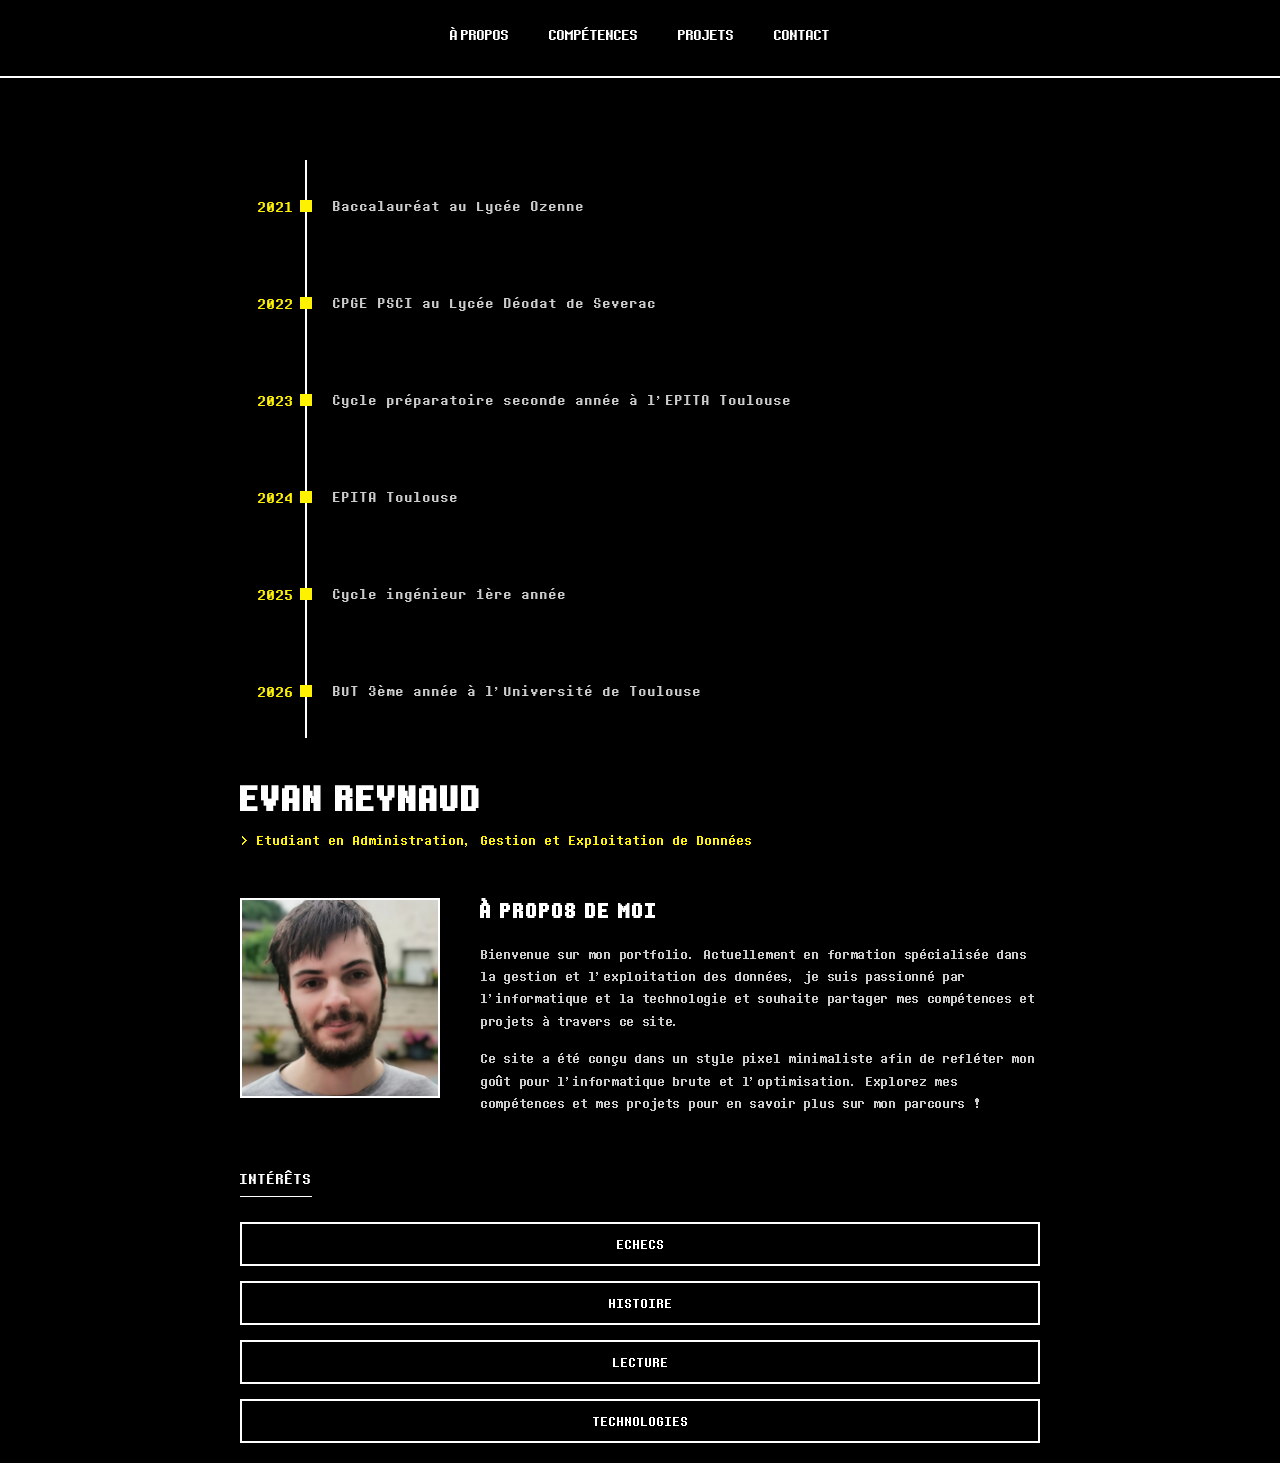
<file: index.html>
<!DOCTYPE html>
<html lang="fr">
<head>
    <meta charset="UTF-8">
    <meta name="viewport" content="width=device-width, initial-scale=1.0">
    <title>Evan Reynaud | À propos</title>
    <link rel="stylesheet" href="style.css">
</head>
<body>
    <nav class="navbar">
        <a href="index.html">À propos</a>
        <a href="competences.html">Compétences</a>
        <a href="projets.html">Projets</a>
        <a href="contact.html">Contact</a>
    </nav>
    <div class="container">
        <div class="main-page-wrapper">
            <aside class="timeline-column">
                <ul class="timeline">
                    <li class="timeline-item"><span class="timeline-year">2021</span><div class="timeline-text">Baccalauréat au Lycée Ozenne</div></li>
                    <li class="timeline-item"><span class="timeline-year">2022</span><div class="timeline-text">CPGE PSCI au Lycée Déodat de Severac</div></li>
                    <li class="timeline-item"><span class="timeline-year">2023</span><div class="timeline-text">Cycle préparatoire seconde année à l'EPITA Toulouse</div></li>
                    <li class="timeline-item"><span class="timeline-year">2024</span><div class="timeline-text">EPITA Toulouse</div></li>
                    <li class="timeline-item"><span class="timeline-year">2025</span><div class="timeline-text">Cycle ingénieur 1ère année</div></li>
                    <li class="timeline-item"><span class="timeline-year">2026</span><div class="timeline-text">BUT 3ème année à l'Université de Toulouse</div></li>
                </ul>
            </aside>
            <div class="center-content-block">
                <header class="hero-section">
                    <h1 class="hero-title">Evan Reynaud</h1>
                    <p class="hero-subtitle">&gt; Etudiant en Administration, Gestion et Exploitation de Données</p>
                </header>
                <main class="about-layout">
                    <div class="photo-wrapper">
                        <img src="images/photo.png" alt="[ Photo Evan ]" onerror="this.style.display='none';">
                    </div>
                    <div class="about-text-box">
                        <h2>À propos de moi</h2>
                        <p class="description">Bienvenue sur mon portfolio. Actuellement en formation spécialisée dans la gestion et l'exploitation des données, je suis passionné par l'informatique et la technologie et souhaite partager mes compétences et projets à travers ce site.</p>
                        <p class="description">Ce site a été conçu dans un style pixel minimaliste afin de refléter mon goût pour l'informatique brute et l'optimisation. Explorez mes compétences et mes projets pour en savoir plus sur mon parcours !</p>
                    </div>
                </main>
            </div>
            <aside class="interests-column">
                <div class="category-title">INTÉRÊTS</div>
                <div class="interests-btn-stack">
                    <div class="interest-btn" data-tooltip="* Je joue aux échecs à un niveau avancé (1800 ELO) en ligne et en club.">Echecs</div>
                    <div class="interest-btn" data-tooltip="* J'étudie l'histoire dans mon temps libre et publie des récits d'uchronies en ligne.">Histoire</div>
                    <div class="interest-btn" data-tooltip="* Je raffole de livres en tout genres, notamment les romans de science-fiction.">Lecture</div>
                    <div class="interest-btn" data-tooltip="* Je porte un grand intérêt à suivre attentivement le développement des technologies émergentes.">Technologies</div>
                </div>
            </aside>
        </div>
    </div>
    <div id="modal-overlay" class="modal-overlay">
    <div class="modal-box">
        <p id="modalMessage" class="modal-text"></p> 
        <button class="modal-close-btn" id="closeModalBtn">Fermer</button>
    </div>
</div>
    <script>
document.addEventListener('DOMContentLoaded', () => {
    const modal = document.querySelector('.modal-overlay');
    const modalMessage = modal.querySelector('.modal-text'); 
    const closeBtn = document.querySelector('.modal-close-btn');
    const interestButtons = document.querySelectorAll('.interest-btn');
    interestButtons.forEach(button => {
        button.addEventListener('click', () => {
            const title = button.textContent.trim();
            const text = button.getAttribute('data-tooltip');
            if (modalMessage) {
                modalMessage.innerHTML = `<strong>${title}</strong><br><br>${text}`;
                modal.classList.add('active');
            } else {
                console.error("Erreur : La classe .modal-text est introuvable dans le HTML !");
            }
        });
    });
    closeBtn.addEventListener('click', () => {
        modal.classList.remove('active');
    });
    modal.addEventListener('click', (e) => {
        if (e.target === modal) {
            modal.classList.remove('active');
        }
    });
});
</script>
</body>
</html>
</file>
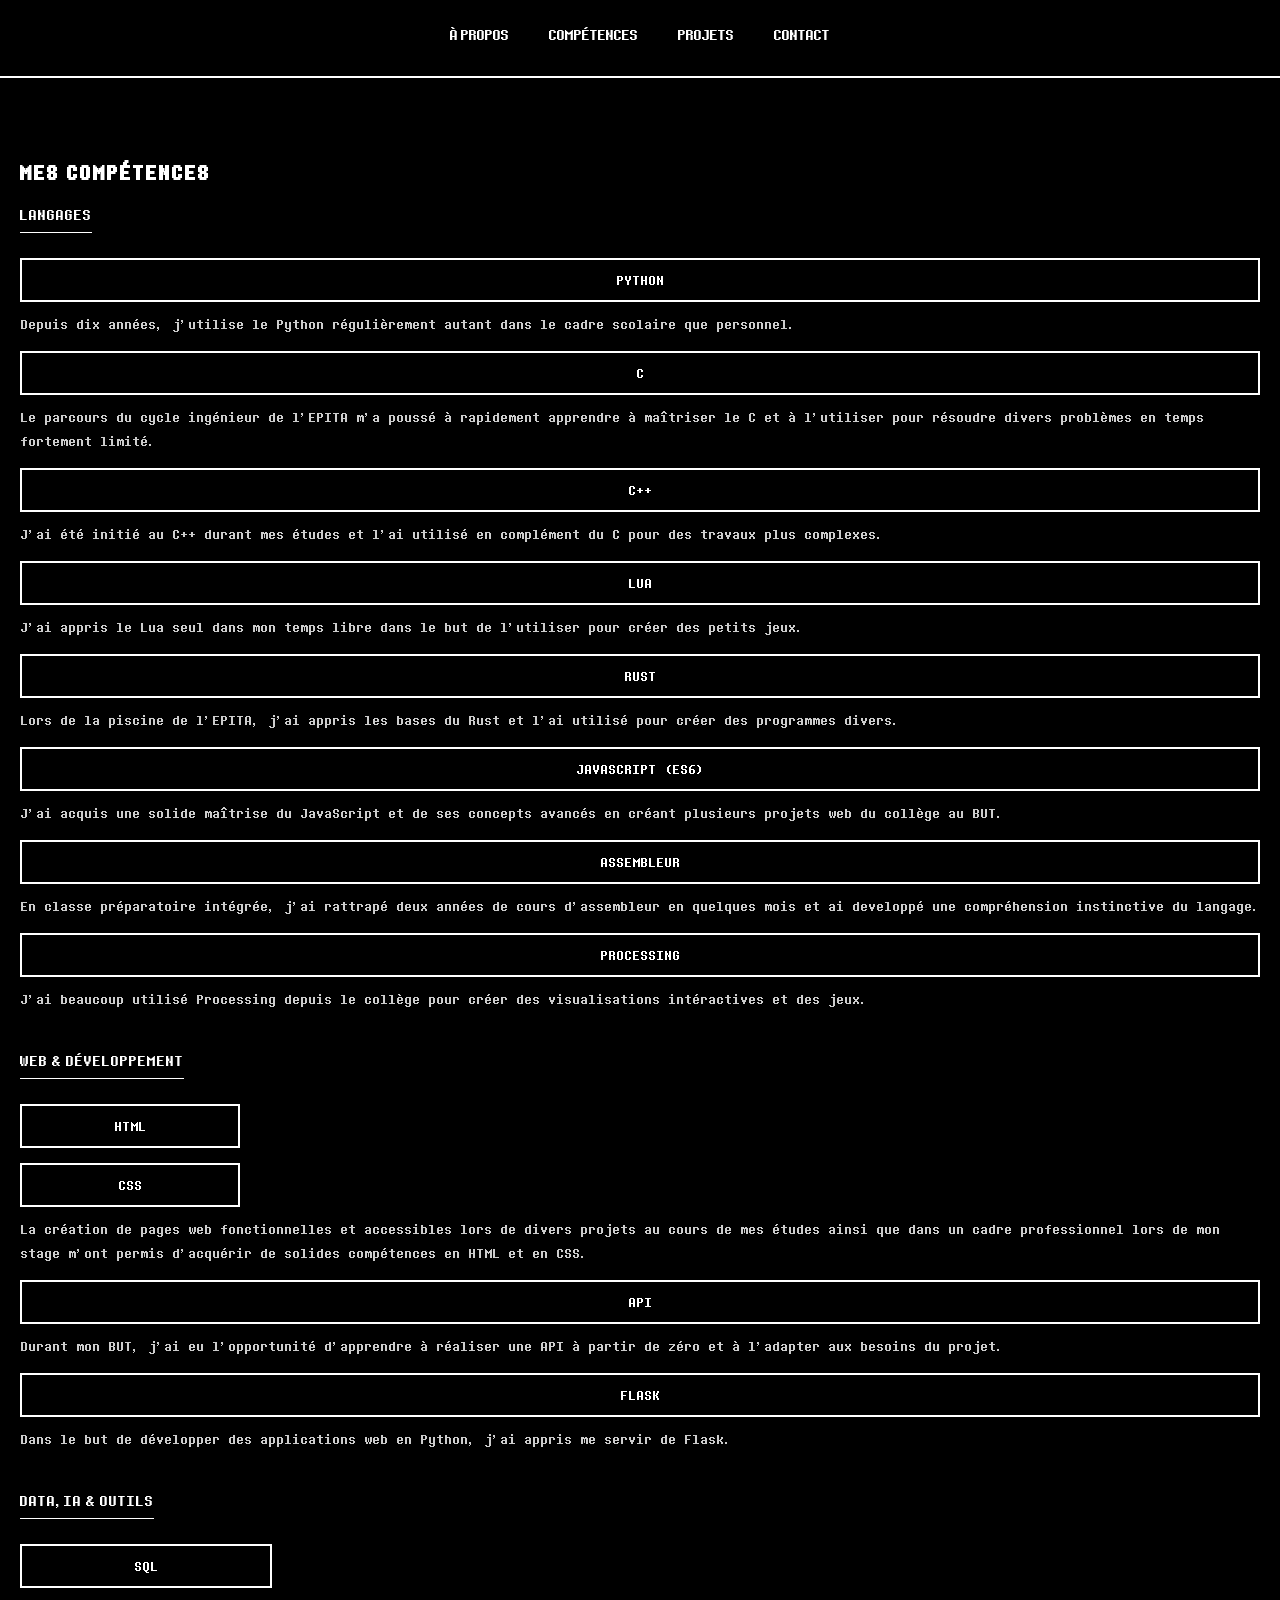
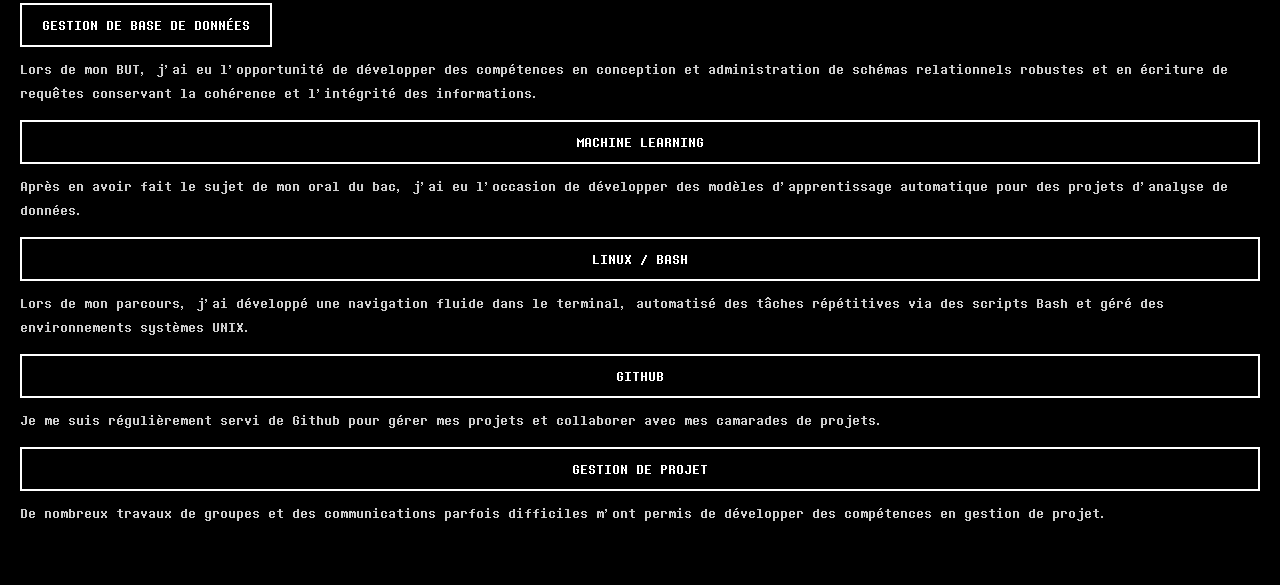
<file: competences.html>
<!DOCTYPE html>
<html lang="fr">
<head>
    <meta charset="UTF-8">
    <meta name="viewport" content="width=device-width, initial-scale=1.0">
    <title>Evan Reynaud | Compétences</title>
    <link rel="stylesheet" href="style.css">
</head>
<body>
    <nav class="navbar">
        <a href="index.html">À propos</a>
        <a href="competences.html">Compétences</a>
        <a href="projets.html">Projets</a>
        <a href="contact.html">Contact</a>
    </nav>
    <div class="container">
        <section>
            <h2>MES COMPÉTENCES</h2>
            <div class="category-section">
                <div class="category-title">LANGAGES</div>
                <div class="skills-grid">
                    <div class="skill-row">
                        <a href="projets.html?tag=Python" class="skill-btn" data-tooltip="Le Python est un langage de programmation interprété et multiparadigme.">Python</a>
                        <span class="skill-desc">Depuis dix années, j'utilise le Python régulièrement autant dans le cadre scolaire que personnel.</span>
                    </div>
                    <div class="skill-row">
                        <a href="projets.html?tag=C" class="skill-btn" data-tooltip="Le C est un langage de programmation impératif, généraliste et de bas niveau.">C</a>
                        <span class="skill-desc">Le parcours du cycle ingénieur de l'EPITA m'a poussé à rapidement apprendre à maîtriser le C et à l'utiliser pour résoudre divers problèmes en temps fortement limité.</span>
                    </div>
                    <div class="skill-row">
                        <a href="projets.html?tag=C++" class="skill-btn" data-no-project="true" data-tooltip="Le C++ est un langage de programmation compilé orienté objet de haut niveau.">C++</a>
                        <span class="skill-desc">J'ai été initié au C++ durant mes études et l'ai utilisé en complément du C pour des travaux plus complexes.</span>
                    </div>
                    <div class="skill-row">
                        <a href="projets.html?tag=Lua" class="skill-btn" data-no-project="true" data-tooltip="Le Lua est un langage de programmation libre et embeddable.">Lua</a>
                        <span class="skill-desc">J'ai appris le Lua seul dans mon temps libre dans le but de l'utiliser pour créer des petits jeux.</span>
                    </div>
                    <div class="skill-row">
                        <a href="projets.html?tag=Rust" class="skill-btn" data-no-project="true" data-tooltip="Le Rust est un langage de programmation compilé multi-paradigme.">Rust</a>
                        <span class="skill-desc">Lors de la piscine de l'EPITA, j'ai appris les bases du Rust et l'ai utilisé pour créer des programmes divers.</span>
                    </div>
                    <div class="skill-row">
                        <a href="projets.html?tag=JavaScript" class="skill-btn" data-tooltip="Le JavaScript est un langage de programmation interprété, souvent utilisé pour le développement web.">JavaScript (ES6)</a>
                        <span class="skill-desc">J'ai acquis une solide maîtrise du JavaScript et de ses concepts avancés en créant plusieurs projets web du collège au BUT.</span>
                    </div>
                    <div class="skill-row">
                        <a href="projets.html?tag=Assembleur" class="skill-btn" data-no-project="true" data-tooltip="L'Assembleur est un langage de programmation de bas niveau.">Assembleur</a>
                        <span class="skill-desc">En classe préparatoire intégrée, j'ai rattrapé deux années de cours d'assembleur en quelques mois et ai developpé une compréhension instinctive du langage.</span>
                    </div>
                    <div class="skill-row">
                        <a href="projets.html?tag=Processing" class="skill-btn" data-no-project="true" data-tooltip="Le Processing est un langage de programmation axé sur la création graphique.">Processing</a>
                        <span class="skill-desc">J'ai beaucoup utilisé Processing depuis le collège pour créer des visualisations intéractives et des jeux.</span>
                    </div>
                </div>
            </div>
            <div class="category-section">
                <div class="category-title">WEB & DÉVELOPPEMENT</div>
                <div class="skills-grid">
                    <div class="skill-row">
                        <div class="skill-btn-stack">
                            <a href="projets.html?tag=HTML" class="skill-btn" data-tooltip="Le HTML est un langage de balisage utilisé pour écrire les pages web.">HTML</a>
                            <a href="projets.html?tag=CSS" class="skill-btn" data-tooltip="Le CSS est un langage de style utilisé pour designer les pages web.">CSS</a>
                        </div>
                        <span class="skill-desc">La création de pages web fonctionnelles et accessibles lors de divers projets au cours de mes études ainsi que dans un cadre professionnel lors de mon stage m'ont permis d'acquérir de solides compétences en HTML et en CSS.</span>
                    </div>
                    <div class="skill-row">
                        <a href="projets.html?tag=API" class="skill-btn" data-tooltip="Une API est une interface logicielle qui permet de connecter des logiciels ou services.">API</a>
                        <span class="skill-desc">Durant mon BUT, j'ai eu l'opportunité d'apprendre à réaliser une API à partir de zéro et à l'adapter aux besoins du projet.</span>
                    </div>
                    <div class="skill-row">
                        <a href="projets.html?tag=Flask" class="skill-btn" data-tooltip="Flask est un framework Python pour le développement web.">Flask</a>
                        <span class="skill-desc">Dans le but de développer des applications web en Python, j'ai appris me servir de Flask.</span>
                    </div>
                </div>
            </div>
            <div class="category-section">
                <div class="category-title">DATA, IA & OUTILS</div>
                <div class="skills-grid">
                    <div class="skill-row">
                        <div class="skill-btn-stack">
                            <a href="projets.html?tag=SQL" class="skill-btn" data-tooltip="Langage de requêtage pour interagir avec les données.">SQL</a>
                            <a href="projets.html?tag=Gestion de base de données" class="skill-btn" data-tooltip="Modélisation, architecture et administration des SGBD.">Gestion de base de données</a>
                        </div>
                        <span class="skill-desc">Lors de mon BUT, j'ai eu l'opportunité de développer des compétences en conception et administration de schémas relationnels robustes et en écriture de requêtes conservant la cohérence et l'intégrité des informations.</span>
                    </div>
                    <div class="skill-row">
                        <a href="projets.html?tag=Machine learning" class="skill-btn" data-tooltip="Technique d'apprentissage automatique utilisées pour analyser et prédire à partir de données.">Machine learning</a>
                        <span class="skill-desc">Après en avoir fait le sujet de mon oral du bac, j'ai eu l'occasion de développer des modèles d'apprentissage automatique pour des projets d'analyse de données.</span>
                    </div>
                    <div class="skill-row">
                        <a href="projets.html?tag=Linux/Bash" class="skill-btn" data-tooltip="Système d'exploitation et scripting en ligne de commande.">Linux / Bash</a>
                        <span class="skill-desc">Lors de mon parcours, j'ai développé une navigation fluide dans le terminal, automatisé des tâches répétitives via des scripts Bash et géré des environnements systèmes UNIX.</span>
                    </div>
                    <div class="skill-row">
                        <a href="projets.html?tag=Github" class="skill-btn" data-tooltip="Plateforme de gestion de projets et de collaboration pour développeurs.">Github</a>
                        <span class="skill-desc">Je me suis régulièrement servi de Github pour gérer mes projets et collaborer avec mes camarades de projets.</span>
                    </div>
                    <div class="skill-row">
                        <a href="projets.html?tag=Gestion de projet" class="skill-btn" data-tooltip="Méthodes d'organisation et de travail en groupe.">Gestion de projet</a>
                        <span class="skill-desc">De nombreux travaux de groupes et des communications parfois difficiles m'ont permis de développer des compétences en gestion de projet.</span>
                    </div>
                </div>
            </div>
        </section>
    </div>
    <div class="modal-overlay" id="customModal">
        <div class="modal-box">
            <p class="modal-text" id="modalMessage">Il n'y a pas encore de projet associé à cette compétence.</p>
            <button class="modal-close-btn" id="closeModalBtn">Fermer</button>
        </div>
    </div>
    <script>
        document.addEventListener('DOMContentLoaded', () => {
            const modal = document.getElementById('customModal');
            const modalMessage = document.getElementById('modalMessage');
            const closeBtn = document.getElementById('closeModalBtn');
            const skillButtons = document.querySelectorAll('.skill-btn');
            skillButtons.forEach(button => {
                button.addEventListener('click', (e) => {
                    if (button.getAttribute('data-no-project') === 'true') {
                        e.preventDefault(); 
                        const skillName = button.textContent.trim();
                        modalMessage.innerHTML = `* Aucun projet n'est disponible pour <span style="color: var(--accent-color);">${skillName}</span> pour le moment.<br><br>Revenez plus tard !`;
                        modal.classList.add('active');
                    }
                });
            });
            closeBtn.addEventListener('click', () => {
                modal.classList.remove('active');
            });
            modal.addEventListener('click', (e) => {
                if (e.target === modal) {
                    modal.classList.remove('active');
                }
            });
        });
    </script>
</body>
</html>
</file>
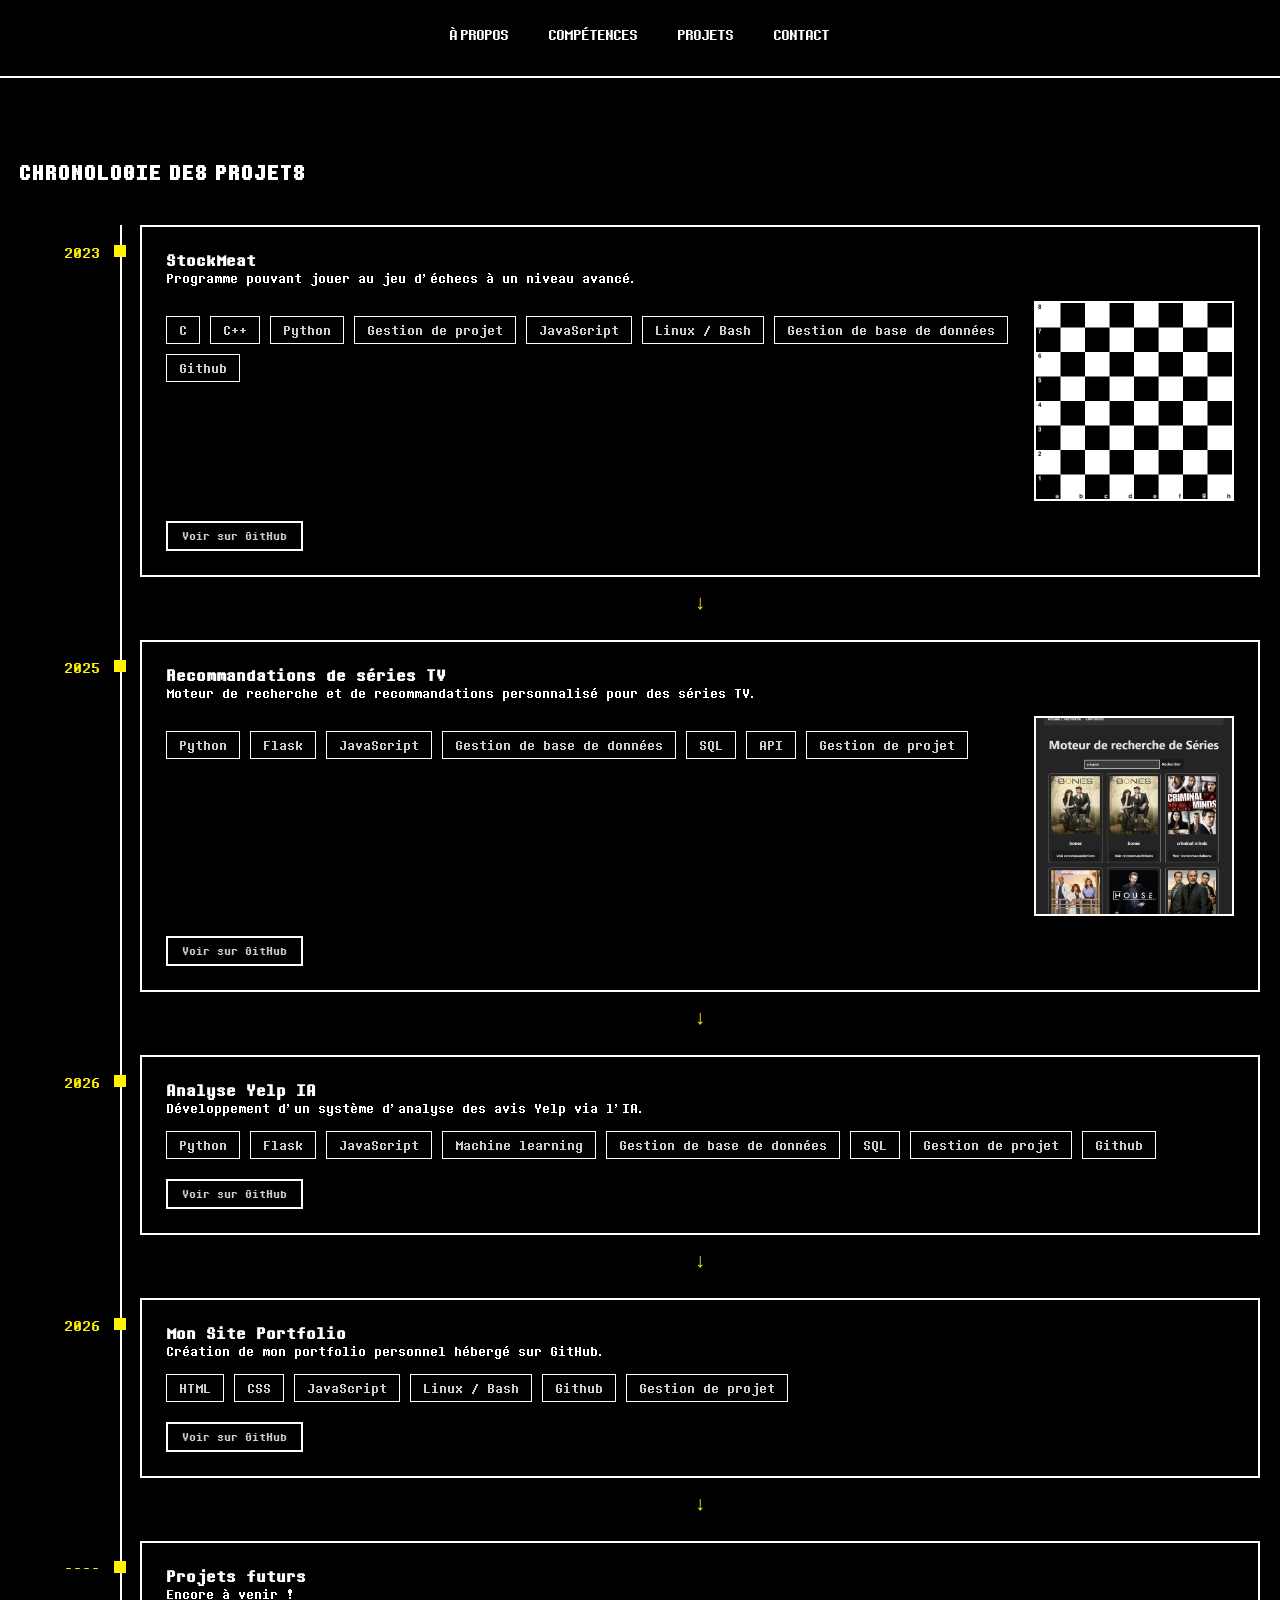
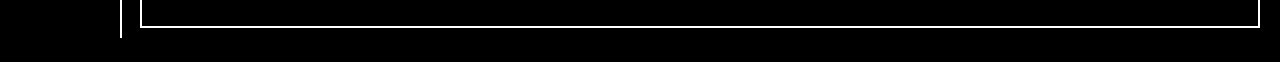
<file: projets.html>
<!DOCTYPE html>
<html lang="fr">
<head>
    <meta charset="UTF-8">
    <meta name="viewport" content="width=device-width, initial-scale=1.0">
    <title>Evan Reynaud | Projets</title>
    <link rel="stylesheet" href="style.css">
</head>
<body>
    <nav class="navbar">
        <a href="index.html">À propos</a>
        <a href="competences.html">Compétences</a>
        <a href="projets.html">Projets</a>
        <a href="contact.html">Contact</a>
    </nav>
    <div class="container">
        <h2 id="page-title">CHRONOLOGIE DES PROJETS</h2>
        <div class="timeline-container">
            <!-- Projet StockMeat -->
            <div class="timeline-row" data-tags="C,C++,Python,Gestion de projet,JavaScript,Github,Linux/Bash,Gestion de base de données">
                <div class="year">2023</div>
                <div class="dot-container"><div class="dot"></div></div>
                <div class="project-wrapper">
                    <div class="project-card">
                        <h3>StockMeat</h3>
                        <p>Programme pouvant jouer au jeu d'échecs à un niveau avancé.</p>
                        <div class="card-content-wrapper">
                            <div class="content-left">
                                <div class="tech-tags">
                                    <a href="competences.html?tag=C" class="tech-tag">C</a>
                                    <a href="competences.html?tag=C++" class="tech-tag">C++</a>
                                    <a href="competences.html?tag=Python" class="tech-tag">Python</a>
                                    <a href="competences.html?tag=Gestion de projet" class="tech-tag">Gestion de projet</a>
                                    <a href="competences.html?tag=JavaScript" class="tech-tag">JavaScript</a>
                                    <a href="competences.html?tag=Linux/Bash" class="tech-tag">Linux / Bash</a>
                                    <a href="competences.html?tag=Gestion de base de données" class="tech-tag">Gestion de base de données</a>
                                    <a href="competences.html?tag=GitHub" class="tech-tag">Github</a>
                                </div>
                            </div>
                            <div class="photo-wrapper">
                                <img src="images/stockmeat.jpg" alt="Aperçu du projet StockMeat">
                            </div>
                        </div>
                        <a href="https://github.com/Le-Jy/StockMeat" target="_blank" rel="noopener noreferrer" class="github-link">Voir sur GitHub</a>
                    </div>
                </div>
            </div>
            <div class="arrow-container">↓</div>

            <!-- Projet Séries TV -->
            <div class="timeline-row" data-tags="Python,Flask,JavaScript,Gestion de base de données,API,Gestion de projet">
                <div class="year">2025</div>
                <div class="dot-container"><div class="dot"></div></div>
                <div class="project-wrapper">
                    <div class="project-card">
                        <h3>Recommandations de séries TV</h3>
                        <p>Moteur de recherche et de recommandations personnalisé pour des séries TV.</p>
                        <div class="card-content-wrapper">
                            <div class="content-left">
                                <div class="tech-tags">
                                    <a href="competences.html?tag=Python" class="tech-tag">Python</a>
                                    <a href="competences.html?tag=Flask" class="tech-tag">Flask</a>
                                    <a href="competences.html?tag=JavaScript" class="tech-tag">JavaScript</a>
                                    <a href="competences.html?tag=Gestion de base de données" class="tech-tag">Gestion de base de données</a>
                                    <a href="competences.html?tag=SQL" class="tech-tag">SQL</a>
                                    <a href="competences.html?tag=API" class="tech-tag">API</a>
                                    <a href="competences.html?tag=Gestion de projet" class="tech-tag">Gestion de projet</a>
                                </div>
                            </div>
                            <div class="photo-wrapper">
                                <img src="images/SAES5.png" alt="Aperçu du projet SAES5">
                            </div>
                        </div>
                        <a href="https://github.com/Evan-Reynaud/SAE-S5" target="_blank" rel="noopener noreferrer" class="github-link">Voir sur GitHub</a>
                    </div>
                </div>
            </div>
            <div class="arrow-container">↓</div>

            <!-- Projet Yelp IA -->
            <div class="timeline-row" data-tags="Python,Flask,JavaScript,Machine learning,Gestion de base de données,SQL,Gestion de projet,Github">
                <div class="year">2026</div>
                <div class="dot-container"><div class="dot"></div></div>
                <div class="project-wrapper">
                    <div class="project-card">
                        <h3>Analyse Yelp IA</h3>
                        <p>Développement d'un système d'analyse des avis Yelp via l'IA.</p>
                        <div class="tech-tags">
                            <a href="competences.html?tag=Python" class="tech-tag">Python</a>
                            <a href="competences.html?tag=Flask" class="tech-tag">Flask</a>
                            <a href="competences.html?tag=JavaScript" class="tech-tag">JavaScript</a>
                            <a href="competences.html?tag=Machine learning" class="tech-tag">Machine learning</a>
                            <a href="competences.html?tag=Gestion de base de données" class="tech-tag">Gestion de base de données</a>
                            <a href="competences.html?tag=SQL" class="tech-tag">SQL</a>
                            <a href="competences.html?tag=Gestion de projet" class="tech-tag">Gestion de projet</a>
                            <a href="competences.html?tag=GitHub" class="tech-tag">Github</a>
                        </div>
                        <a href="https://github.com/Evan-Reynaud/SAE-S6" target="_blank" rel="noopener noreferrer" class="github-link">Voir sur GitHub</a>
                    </div>
                </div>
            </div>
            <div class="arrow-container">↓</div>

            <!-- Projet Portfolio -->
            <div class="timeline-row" data-tags="HTML,CSS,JavaScript,Github,Gestion de projet,Linux/Bash">
                <div class="year">2026</div>
                <div class="dot-container"><div class="dot"></div></div>
                <div class="project-wrapper">
                    <div class="project-card">
                        <h3>Mon Site Portfolio</h3>
                        <p>Création de mon portfolio personnel hébergé sur GitHub.</p>
                        <div class="tech-tags">
                            <a href="competences.html?tag=HTML" class="tech-tag">HTML</a>
                            <a href="competences.html?tag=CSS" class="tech-tag">CSS</a>
                            <a href="competences.html?tag=JavaScript" class="tech-tag">JavaScript</a>
                            <a href="competences.html?tag=Linux/Bash" class="tech-tag">Linux / Bash</a>
                            <a href="competences.html?tag=GitHub" class="tech-tag">Github</a>
                            <a href="competences.html?tag=Gestion de projet" class="tech-tag">Gestion de projet</a>
                        </div>
                        <a href="https://github.com/Evan-Reynaud/Evan-Reynaud.github.io" target="_blank" rel="noopener noreferrer" class="github-link">Voir sur GitHub</a>
                    </div>
                </div>
            </div>
            <div class="arrow-container">↓</div>

            <!-- Futur -->
            <div class="timeline-row">
                <div class="year">----</div>
                <div class="dot-container"><div class="dot"></div></div>
                <div class="project-wrapper">
                    <div class="project-card">
                        <h3>Projets futurs</h3>
                        <p>Encore à venir !</p>
                    </div>
                </div>
            </div>
        </div>
    </div>
    <script>
        document.addEventListener('DOMContentLoaded', () => {
            const urlParams = new URLSearchParams(window.location.search);
            const filterTag = urlParams.get('tag');
            if (filterTag) {
                document.getElementById('page-title').innerText = `PROJETS - FILTRÉS PAR : ${filterTag.toUpperCase()}`;
                document.querySelectorAll('.timeline-row').forEach(row => {
                    const tags = row.getAttribute('data-tags');
                    if (tags && !tags.includes(filterTag)) {
                        row.style.display = 'none';
                    }
                });
            }
        });
    </script>
</body>
</html>
</file>
<file: style.css>
@font-face {
    font-family: 'Determination';
    src: url('Polices/DeterminationMonoWebRegular-Z5oq.ttf') format('truetype');
    font-weight: normal;
    font-style: normal;
}
@font-face {
    font-family: 'DeterminationSans';
    src: url('Polices/DeterminationSansWebRegular-369X.ttf') format('truetype');
    font-weight: normal;
    font-style: normal;
}
:root { 
    --bg-color: #000000; 
    --card-bg: #000000;
    --border-color: #ffffff; 
    --text-primary: #ffffff; 
    --text-secondary: #cccccc; 
    --accent-color: #fff200; 
    --font-custom: 'Determination', monospace;
    --font-titles: 'DeterminationSans', sans-serif;
}
* { box-sizing: border-box; margin: 0; padding: 0; }
html { overflow-y: scroll; }
body { 
    background-color: var(--bg-color); 
    color: var(--text-primary); 
    font-family: var(--font-custom); 
    font-size: 16px; 
    padding-top: 120px; 
    min-height: 100vh; 
    -webkit-font-smoothing: none; 
    -moz-osx-font-smoothing: none; 
    text-rendering: optimizeSpeed;
}
.container { 
    max-width: 1400px; 
    width: 100%; 
    padding: 20px; 
    margin: 0 auto;
}
.navbar { 
    position: fixed; 
    top: 0; 
    left: 0; 
    width: 100%; 
    background: rgba(0, 0, 0, 0.9); 
    border-bottom: 2px solid var(--border-color); 
    padding: 25px; 
    display: flex; 
    justify-content: center; 
    gap: 40px; 
    z-index: 1000; 
    backdrop-filter: blur(5px);
}
.navbar a { 
    color: var(--text-primary); 
    font-family: var(--font-titles) !important; 
    font-size: 18px; 
    text-transform: uppercase; 
    text-decoration: none; 
    padding-bottom: 5px; 
    border-bottom: 2px solid transparent; 
    transition: all 0.2s ease-in-out; 
    -webkit-font-smoothing: none; 
    -moz-osx-font-smoothing: none; 
    text-rendering: optimizeSpeed;
}
.navbar a:hover { 
    color: var(--accent-color); 
    border-bottom: 2px solid var(--accent-color);
}
h2 { 
    font-family: var(--font-titles); 
    margin-bottom: 20px; 
    font-size: 24px; 
    text-transform: uppercase; 
    letter-spacing: 2px;
}
.main-page-wrapper { 
    display: flex; 
    justify-content: center; 
    align-items: flex-start; 
    gap: 55px;
}
.center-content-block { 
    width: 800px; 
    flex-shrink: 0;
}
.hero-section { margin-bottom: 50px; }
.hero-title { 
    font-family: var(--font-titles); 
    font-size: 42px; 
    text-transform: uppercase; 
    line-height: 1; 
    margin-bottom: 12px; 
    letter-spacing: 3px;
}
.hero-subtitle { 
    font-size: 16px; 
    color: var(--accent-color);
}
.about-layout { 
    display: flex; 
    gap: 40px; 
    align-items: flex-start;
}
.photo-wrapper { 
    flex-shrink: 0; 
    width: 200px; 
    height: 200px; 
    border: 2px solid var(--border-color); 
    background-color: #0b0b0b;
}
.photo-wrapper img { 
    width: 100%; 
    height: 100%; 
    object-fit: cover; 
    display: block;
}
.about-text-box { flex-grow: 1; }
p.description { 
    font-size: 16px; 
    line-height: 1.4; 
    letter-spacing: -0.3px; 
    color: var(--text-secondary); 
    margin-bottom: 15px;
}
.timeline-column { 
    width: 250px; 
    flex-shrink: 0; 
    margin-top: 90px;
}
.timeline { 
    position: relative; 
    border-left: 2px solid var(--border-color); 
    list-style: none; 
    padding-left: 25px; 
    margin-left: 5px; 
    padding-top: 35px; 
    padding-bottom: 35px;
}
.timeline-item { 
    position: relative; 
    margin-bottom: 75px;
}
.timeline-item:last-child { margin-bottom: 0; }
.timeline-item::before { 
    content: ''; 
    position: absolute; 
    left: -32px; 
    top: 5px; 
    width: 12px; 
    height: 12px; 
    background-color: var(--accent-color);
}
.timeline-year { 
    position: absolute; 
    left: -75px; 
    top: 2px; 
    color: var(--accent-color); 
    font-size: 18px;
}
.timeline-text { 
    font-size: 17px; 
    color: var(--text-secondary); 
    line-height: 1.3;
}
.interests-column { 
    width: 240px; 
    flex-shrink: 0; 
    margin-top: 120px;
}
.category-title { 
    font-family: var(--font-titles); 
    font-size: 18px; 
    margin-bottom: 25px; 
    color: var(--text-primary); 
    letter-spacing: 1px; 
    padding-bottom: 8px; 
    border-bottom: 1px solid var(--border-color); 
    display: inline-block; 
    text-transform: uppercase;
}
.interests-btn-stack { 
    display: flex; 
    flex-direction: column; 
    gap: 15px;
}
.interest-btn { 
    background-color: var(--bg-color); 
    border: 2px solid var(--border-color); 
    color: var(--text-primary); 
    padding: 12px 20px; 
    font-size: 16px; 
    text-transform: uppercase; 
    transition: all 0.2s ease; 
    cursor: pointer; 
    position: relative; 
    min-width: 220px; 
    text-align: center;
}
.interest-btn:hover::after, .skill-btn:hover::after { 
    opacity: 1; 
    visibility: visible; 
    transform: translateX(-50%) translateY(0);
}
.interest-btn:hover { 
    border-color: var(--accent-color); 
    color: var(--accent-color); 
    background-color: var(--bg-color);
}
.category-section { margin-bottom: 40px; }
.skills-grid { 
    display: flex; 
    flex-direction: column; 
    gap: 15px;
}
.skill-row { 
    display: flex; 
    align-items: center; 
    gap: 20px;
}
.skill-btn-stack { 
    display: flex; 
    flex-direction: column; 
    gap: 15px;
}
.skill-btn { 
    display: inline-block; 
    background-color: var(--bg-color); 
    border: 2px solid var(--border-color); 
    color: var(--text-primary); 
    padding: 12px 20px; 
    font-family: var(--font-custom); 
    font-size: 16px; 
    text-transform: uppercase; 
    text-decoration: none; 
    transition: all 0.2s ease; 
    cursor: pointer; 
    position: relative; 
    min-width: 220px; 
    text-align: center;
}
.skill-btn:hover { 
    border-color: var(--accent-color); 
    color: var(--accent-color);
}
.skill-desc { 
    color: var(--text-secondary); 
    font-size: 16px; 
    line-height: 1.5;
}
.modal-overlay { 
    position: fixed; 
    top: 0; 
    left: 0; 
    width: 100%; 
    height: 100%; 
    background-color: rgba(0, 0, 0, 0.75); 
    display: flex; 
    justify-content: center; 
    align-items: center; 
    z-index: 2000; 
    opacity: 0; 
    visibility: hidden; 
    transition: all 0.2s ease;
}
.modal-overlay.active { 
    opacity: 1; 
    visibility: visible;
}
.modal-box { 
    background-color: var(--bg-color); 
    border: 3px solid var(--border-color); 
    padding: 30px; 
    max-width: 450px; 
    width: 90%; 
    text-align: center; 
    position: relative; 
    -webkit-font-smoothing: none; 
    -moz-osx-font-smoothing: none;
}
.modal-text { 
    font-size: 16px; 
    color: var(--text-primary); 
    line-height: 1.6; 
    margin-bottom: 25px;
}
.modal-close-btn { 
    display: inline-block; 
    background-color: var(--bg-color); 
    border: 2px solid var(--border-color); 
    color: var(--text-primary); 
    padding: 8px 16px; 
    font-family: var(--font-custom); 
    font-size: 14px; 
    text-transform: uppercase; 
    cursor: pointer; 
    transition: all 0.2s ease;
}
.modal-close-btn:hover { 
    border-color: var(--accent-color); 
    color: var(--accent-color);
}
.timeline-container { 
    display: grid; 
    grid-template-columns: 80px 40px 1fr; 
    margin-top: 40px; 
    position: relative;
}
.timeline-container::before { 
    content: ''; 
    position: absolute; 
    left: 100px; 
    top: 0; 
    bottom: 0; 
    width: 2px; 
    background: var(--border-color);
}
.timeline-row { display: contents; }
.year { 
    text-align: right; 
    padding-top: 18px; 
    color: var(--accent-color); 
    font-size: 18px; 
    z-index: 2;
}
.dot-container { 
    display: flex; 
    justify-content: center; 
    z-index: 2;
}
.dot { 
    width: 12px; 
    height: 12px; 
    background: var(--accent-color); 
    border-radius: 0; 
    margin-top: 20px;
}
.project-card { 
    background-color: var(--card-bg); 
    border: 2px solid var(--border-color); 
    padding: 24px; 
    transition: all 0.3s ease; 
    margin-bottom: 10px;
}
.project-card:hover { border-color: var(--accent-color); }
.tech-tags { 
    display: flex; 
    flex-wrap: wrap; 
    gap: 10px; 
    margin-top: 15px;
}
.tech-tag { 
    border: 1px solid var(--border-color); 
    color: var(--text-secondary); 
    padding: 5px 12px; 
    font-size: 16px; 
    text-decoration: none; 
    transition: all 0.2s;
}
.tech-tag:hover { 
    border-color: var(--accent-color); 
    color: var(--accent-color);
}
.arrow-container { 
    grid-column: 3; 
    text-align: center; 
    color: var(--accent-color); 
    font-size: 20px; 
    padding: 5px 0 25px 0;
}
.github-link { 
    display: inline-block; 
    margin-top: 20px; 
    color: var(--text-secondary); 
    text-decoration: none; 
    font-size: 14px; 
    border: 2px solid var(--border-color); 
    padding: 6px 14px; 
    transition: all 0.3s ease;
}
.github-link:hover { 
    border-color: var(--accent-color); 
    color: var(--accent-color);
}
.card-content-wrapper { 
    display: flex; 
    justify-content: space-between; 
    align-items: flex-start; 
    gap: 20px; 
    margin-top: 15px;
}
.content-left { text-align: left; }
.container-narrow { 
    max-width: 600px; 
    margin: 0 auto; 
    text-align: center; 
    padding: 20px;
}
.btn-retro { 
    display: inline-block; 
    min-width: 300px; 
    padding: 15px 20px; 
    margin: 10px auto; 
    font-size: 16px; 
    text-decoration: none; 
    border: 2px solid var(--border-color); 
    color: var(--text-primary); 
    transition: all 0.2s ease;
}
.btn-retro:hover { 
    border-color: var(--accent-color); 
    color: var(--accent-color);
}
@media (max-width: 1300px) {
    body { padding-top: 140px; }
    .main-page-wrapper { 
        flex-direction: column; 
        align-items: center; 
        gap: 40px;
    }
    .center-content-block, .timeline-column, .interests-column { 
        width: 100%; 
        max-width: 800px; 
        margin-top: 0;
    }
    .timeline { margin-left: 65px; }
    .skill-row { 
        flex-direction: column; 
        align-items: flex-start; 
        gap: 10px;
    }
    .skill-btn { width: 100%; }
}
</file>
